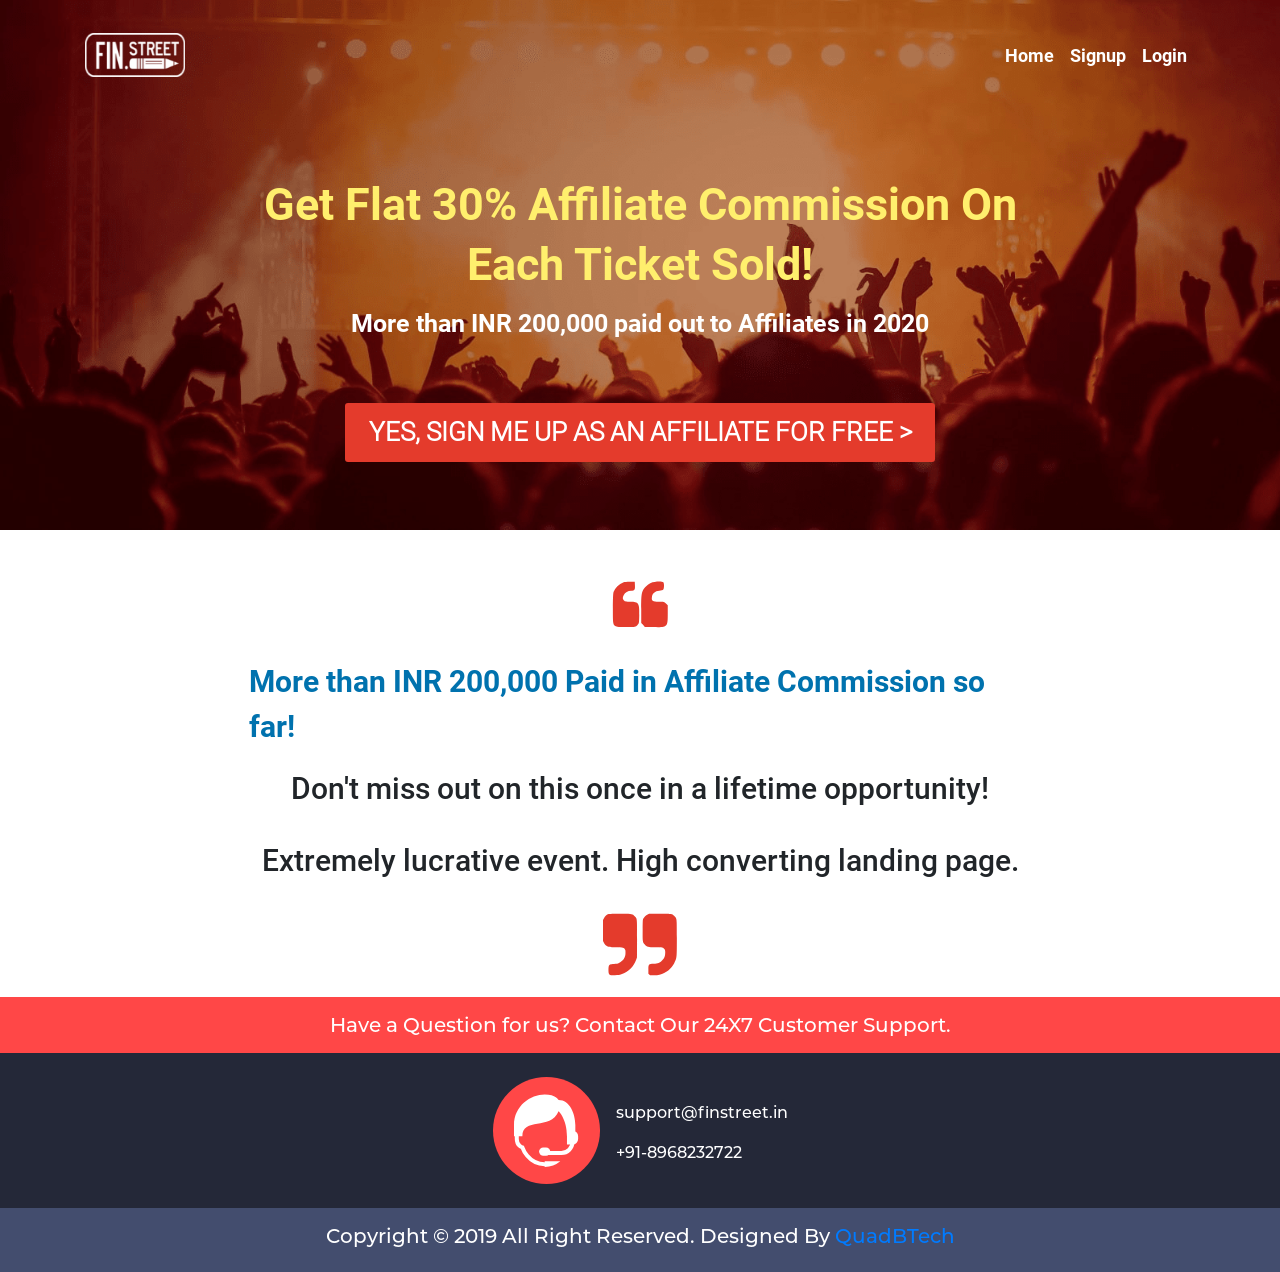
<file: affiliate.html>
<!DOCTYPE html>
<html lang="en">

<head>
    <!-- Global site tag (gtag.js) - Google Analytics -->
    <script async src="https://www.googletagmanager.com/gtag/js?id=ENTER_YOUR_ANALYTICS_ID"></script>
    <script>
        window.dataLayer = window.dataLayer || [];
        function gtag() { dataLayer.push(arguments); }
        gtag('js', new Date());

        gtag('config', 'ENTER_YOUR_ANALYTICS_ID');
    </script>

    <!-- Google Tag Manager -->
    <script>(function (w, d, s, l, i) {
            w[l] = w[l] || []; w[l].push({
                'gtm.start':
                    new Date().getTime(), event: 'gtm.js'
            }); var f = d.getElementsByTagName(s)[0],
                j = d.createElement(s), dl = l != 'dataLayer' ? '&l=' + l : ''; j.async = true; j.src =
                    'https://www.googletagmanager.com/gtm.js?id=' + i + dl; f.parentNode.insertBefore(j, f);
        })(window, document, 'script', 'dataLayer', 'ENTER_YOUR_TAG_ID');</script>
    <!-- End Google Tag Manager -->

    <title>Affiliate | Finstreet | India's 1st ever Financial Freedom Coach</title>
    <link rel="stylesheet" href="css/bootstrap.min.css">
    <link rel="stylesheet" href="css/style.css">
    <link rel="icon" href="images/cropped-Fin-270x270.jpg">

    <!-- Required meta tags -->
    <meta charset="utf-8">
    <meta content="width=device-width, initial-scale=1" name="viewport" />
    <!-- Not required meta tags but essential for seo and link sharing -->

    <!-- Facebook Pixel Code -->
    <script>
        !function (f, b, e, v, n, t, s) {
            if (f.fbq) return; n = f.fbq = function () {
                n.callMethod ?
                    n.callMethod.apply(n, arguments) : n.queue.push(arguments)
            };
            if (!f._fbq) f._fbq = n; n.push = n; n.loaded = !0; n.version = '2.0';
            n.queue = []; t = b.createElement(e); t.async = !0;
            t.src = v; s = b.getElementsByTagName(e)[0];
            s.parentNode.insertBefore(t, s)
        }(window, document, 'script',
            'https://connect.facebook.net/en_US/fbevents.js');
        fbq('init', '2925272084236286');
        fbq('track', 'PageView');
    </script>
    <noscript><img height="1" width="1" style="display:none"
            src="https://www.facebook.com/tr?id=2925272084236286&ev=PageView&noscript=1" /></noscript>
    <!-- End Facebook Pixel Code -->

</head>

<body>

    <!-- Google Tag Manager (noscript) -->
    <noscript><iframe src="https://www.googletagmanager.com/ns.html?id=ENTER_YOUR_TAG_ID" height="0" width="0"
            style="display:none;visibility:hidden"></iframe></noscript>
    <!-- End Google Tag Manager (noscript) -->


    <div class="d-none d-lg-block">
        <!-- Navigation -->
        <div style="padding:20px 0px;outline:none;">
            <nav class="navbar navbar-expand-lg navbar-dark static-top">
                <div class="container">
                    <a class="navbar-brand" href="/">
                        <img src="images/Finstreet logo@2x.png" alt="" width="100" height="44">
                    </a>
                    <button class="navbar-toggler" type="button" data-toggle="collapse" data-target="#navbarResponsive"
                        aria-controls="navbarResponsive" aria-expanded="false" aria-label="Toggle navigation">
                        <span class="navbar-toggler-icon"></span>
                    </button>
                    <div class="collapse navbar-collapse" id="navbarResponsive">
                        <ul class="navbar-nav ml-auto font-roboto-b" style="font-size: 18px;font-weight:bold;">
                            <li class="nav-item active">
                                <a class="nav-link" href="/">Home
                                    <span class="sr-only">(current)</span>
                                </a>
                            </li>
                            <li class="nav-item">
                                <a class="nav-link cursor-pointer text-white" href="signup">Signup</a>
                            </li>
                            <li class="nav-item active">
                                <a class="nav-link" href="login">Login</a>
                            </li>
                        </ul>
                    </div>
                </div>
            </nav>
        </div>
        <!-- Page Content -->
        <div class="container-fluid"
            style="background-image:url(images/background-pic.png);height:530px;background-size:cover;padding-top:155px;margin-top:-110px;">
            <div class="container">
                <div style="padding:20px 170px;">
                    <b class="font-roboto-b"
                        style="display:block;text-align:center;font-size:45px;color:rgb(255, 239, 109);line-height:60px;">Get
                        Flat 30% Affiliate Commission On Each Ticket Sold!</b>
                    <b class="font-roboto-b"
                        style="display:block;text-align:center;font-size:25px;color:#fff;padding-top:10px;">More than
                        INR 200,000 paid out to Affiliates in 2020</b>
                </div>
                <div style="padding:20px 0px;">
                    <div style="padding:0px 260px;">
                        <div class="de elBTN elAlign_center elMargin0 ui-droppable de-editable font-Oswald-m"
                            id="tmp_button-86350" data-de-type="button" data-de-editing="false" data-title="button"
                            data-ce="false" data-trigger="none" data-animate="fade" data-delay="500" style="margin-top:20px;
                        outline:none;cursor:pointer;background-color:#e43b2c;border-radius:3px;padding:10px;"
                            aria-disabled="false" data-google-font="Oswald">
                            <a href="signup"
                                class="elButton elButtonSize1 elButtonColor1 elButtonRounded elButtonPadding2 elBtnVP_10 elButtonCorner3 elButtonFluid elBtnHP_25 elBTN_b_1 elButtonShadowN1 elButtonTxtColor1 mfs_20 cursor-pointer"
                                style="color:rgb(255, 255, 255);font-weight:600;font-size:26px;"
                                rel="noopener noreferrer">
                                <span class="elButtonMain font-roboto-l">YES, SIGN ME UP AS AN AFFILIATE FOR FREE
                                    ></span>
                                <span class="elButtonSub"></span>
                            </a>
                        </div>
                    </div>
                </div>
            </div>
        </div>
        <!-- content 1 -->
        <div class="container-fluid" style="background-color:#fff;">
            <div class="row"
                style="padding-top: 20px;padding-bottom:0px;margin:0px auto;outline:none;width:65%;max-width:100%;height:467px;">
                <div class="col-md-12"
                    style="padding:0px;margin-top:20px;text-align:center;line-height:1em;display:block;">
                    <img src="icons/fa-quote-left.svg" alt="">
                </div>
                <div class="col-md-12 d-flex" style="justify-content:center;">
                    <div class="font-roboto-m">
                        <b class="font-roboto-b" style="display:block;font-size:30px;color:rgb(0, 114, 174);">More than
                            INR 200,000 Paid in Affiliate Commission so far! </b>
                    </div>
                </div>
                <div class="col-md-12 d-flex" style="justify-content:center;">
                    <div class="font-roboto-m">
                        <h2 style="display:block;font-size:30px;line-height:47px;">Don't miss out on this once in a
                            lifetime opportunity!</h2>
                    </div>
                </div>
                <div class="col-md-12 d-flex" style="justify-content:center;">
                    <div class="font-roboto-m">
                        <h2 style="display:block;font-size:30px;line-height:47px;">Extremely lucrative event. High
                            converting landing page.</h2>
                    </div>
                </div>
                <div class="col-md-12" style="padding:0px;text-align:center;line-height:1em;display:block;">
                    <img src="icons/fa-quote-right.svg" alt="">
                </div>
            </div>
        </div>
        <!-- other sponsors -->
        <!-- <div class="container-fluid" style="background-color: rgb(0, 75, 145);">
            <div class="container font-roboto-b" style="padding:20px 0px;text-align:center;">
                <h2 class="font-roboto-b" style="text-align:center;color:rgb(255, 255, 255);font-size:62px;">PREVIOUS EVENT HOSTED IN..</h2>
                <hr style="border-color:rgb(228, 59, 44);margin-right:200px !important;margin-left:200px !important;border-top-width:3px;padding-bottom:20px;">
                <div class="row m-4" style="justify-content:center;">
                    <div class="col-3">
                        <p><img src="logo/Finance Club, IIT DELHI.png" width="100" height="100"></p>
                        <p style="font-size:25px;color:#fff;line-height:15px;margin-bottom:0px;">Finance Club</p>
                        <p style="font-size:25px;color:#fff;font-weight:bold;">IIT DELHI</p>
                    </div>
                    <div class="col-3">
                        <p><img src="logo/Finance Club, IIT Bombay.png" width="100" height="100"></p>
                        <p style="font-size:25px;color:#fff;line-height:15px;margin-bottom:0px;">Finance Club</p>
                        <p style="font-size:25px;color:#fff;font-weight:bold;">IIT BOMBAY</p>
                    </div>
                    <div class="col-3">
                        <p><img src="logo/Finance Club, IIT ROORKEE.png" width="100" height="100"></p>
                        <p style="font-size:25px;color:#fff;line-height:15px;margin-bottom:0px;">Finance Club</p>
                        <p style="font-size:25px;color:#fff;font-weight:bold;">IIT ROORKEE</p>
                    </div>
                    <div class="col-3">
                        <p><img src="logo/Finance Club, IIT KHARAGPUR.png" width="100" height="100"></p>
                        <p style="font-size:25px;color:#fff;line-height:15px;margin-bottom:0px;">Finance Club</p>
                        <p style="font-size:25px;color:#fff;font-weight:bold;">IIT KHARAGPUR</p>
                    </div>
                </div>
                <div class="row m-4" style="justify-content:center;">
                    <div class="col-3">
                        <p><img src="logo/Finance Club, IIT KANPUR.png" width="100" height="100"></p>
                        <p style="font-size:25px;color:#fff;line-height:15px;margin-bottom:0px;">Finance Club</p>
                        <p style="font-size:25px;color:#fff;font-weight:bold;">IIT KANPUR</p>
                    </div>
                    <div class="col-3">
                        <p><img src="logo/Finance Club, IIT MADRAS.png" width="100" height="100"></p>
                        <p style="font-size:25px;color:#fff;line-height:15px;margin-bottom:0px;">Finance Club</p>
                        <p style="font-size:25px;color:#fff;font-weight:bold;">IIT MADRAS</p>
                    </div>
                    <div class="col-3">
                        <p><img src="logo/Entrepreneurship Cell, IIT JODHPUR.png" width="100" height="100"></p>
                        <p style="font-size:25px;color:#fff;line-height:15px;margin-bottom:0px;">Entrepreneurship Cell</p>
                        <p style="font-size:25px;color:#fff;font-weight:bold;">IIT JODHPUR</p>
                    </div>
                    <div class="col-3">
                        <p><img src="logo/Finance Club, IIT GUWHATI.png" width="100" height="100"></p>
                        <p style="font-size:25px;color:#fff;line-height:15px;margin-bottom:0px;">Finance Club</p>
                        <p style="font-size:25px;color:#fff;font-weight:bold;">IIT GUWHATI</p>
                    </div>
                </div>
                <div class="row m-4" style="justify-content:center;">
                    <div class="col-3">
                        <p><img src="logo/Entrepreneurship Cell, BITS PILANI.png" width="100" height="100"></p>
                        <p style="font-size:25px;color:#fff;line-height:15px;margin-bottom:0px;">Entrepreneurship Cell</p>
                        <p style="font-size:25px;color:#fff;font-weight:bold;">BITS PILANI</p>
                    </div>
                    <div class="col-3">
                        <p><img src="logo/Finance Club, IIT ROPAR.png" width="100" height="100"></p>
                        <p style="font-size:25px;color:#fff;line-height:15px;margin-bottom:0px;">Finance Club</p>
                        <p style="font-size:25px;color:#fff;font-weight:bold;">IIT ROPAR</p>
                    </div>
                    <div class="col-3">
                        <p><img src="logo/Finance Club, IIT GANDHINAGAR.png" width="100" height="100"></p>
                        <p style="font-size:25px;color:#fff;line-height:15px;margin-bottom:0px;">Finance Club</p>
                        <p style="font-size:25px;color:#fff;font-weight:bold;">IIT GANDHINAGAR</p>
                    </div>
                    <div class="col-3">
                        <p><img src="logo/Finance Club, IIT PATNA.png" width="100" height="100"></p>
                        <p style="font-size:25px;color:#fff;line-height:15px;margin-bottom:0px;">Finance Club</p>
                        <p style="font-size:25px;color:#fff;font-weight:bold;">IIT PATNA</p>
                    </div>
                </div>
            </div>
        </div> -->
        <!-- footer -->
        <div class="container-fluid p-0 font-montserrat-m color-white" style="background-color:#242838;">
            <div class="container-fluid p-3 text-center" style="background-color:#FF4747;">
                <h5 class="mb-0">Have a Question for us? Contact Our 24X7 Customer Support.</h5>
            </div>
            <div class="d-flex justify-content-center p-4">
                <div>
                    <img src="images/Support.svg" alt="">
                </div>
                <div class="pl-3 font-montserrat-m pt-4">
                    <p>support@finstreet.in</p>
                    <p>+91-8968232722</p>
                </div>
            </div>
        </div>
        <div class="container-fluid text-center font-montserrat-m " style="background-color:#434D6E;">
            <div class="p-3">
                <h5 class="color-white">Copyright © 2019 All Right Reserved. Designed By <a href="">QuadBTech</a></h5>
            </div>
        </div>
    </div>

    <!-- mobile view -->
    <div class="d-lg-none position-relative">
        <!-- header -->
        <div class="fixed-top" style="padding: 50px 0px;background-image:url(images/background-pic.png);outline:none;">
            <header>
                <div class="position-fixed h-100 w-100"
                    style="opacity: 1; backdrop-filter: blur(8px); z-index: 16; display: none; top: 0px;" id="drawer">
                    <div class="container h-100 w-100 pr-0">
                        <div class="row h-100 w-100 mr-0 position-absolute">
                            <div class="col-2 d-flex justify-content-end pt-5 pl-0" id="cross"
                                style="padding-right: 15px !important;">
                                <div id="mobile-cross">
                                    <p class="m-0" style="font-size: 30px;color:#fff;">X</p>
                                </div>
                            </div>
                            <div class="col-10 position-relative"
                                style="background: #0505055c 0% 0% no-repeat padding-box;">
                                <div class="position-absolute w-100" style="top:35%;">
                                    <p class="footer-text font-weight-light text-center"
                                        style="font-size: 30px;margin-bottom: 5px;font-family: europhonic;color:#FF4747;"
                                        onclick="window.location = '/'">Home</p>
                                    <p class="footer-text font-weight-light text-center"
                                        style="font-size: 30px;margin-bottom: 5px;font-family: europhonic;color:#fff;"
                                        onclick="window.location = 'signup'">Signup</p>
                                    <p class="footer-text font-weight-light text-center"
                                        style="font-size: 30px;margin-bottom: 5px;font-family: europhonic;color:#fff;"
                                        onclick="window.location = 'login'">Login</p>
                                </div>
                            </div>
                        </div>
                    </div>
                </div>
                <div class="nav-container">
                    <div id="mobile-navbar">
                        <div style="position: fixed;right: 20px;margin-top: -26px;z-index:15 !important;"
                            id="open-drawer">
                            <hr
                                style="width: 40px;height: 4px;background-color: white;margin-top: 10px;margin-bottom: 0px;border-radius: 100px;">
                            <hr
                                style="width: 30px;height: 4px;background-color: white;margin-top: 10px;margin-bottom: 0px;border-radius: 100px;margin-left: 9px;">
                        </div>
                        <div class="d-flex position-fixed align-items-center w-100"
                            style="z-index: 10;margin-top: -30px;margin-left: 15px;">
                            <a class="navbar-brand header-text" id="mobile-header-logo-text" href="/">
                                <img class="logo-header" src="images/Finstreet logo@2x.png" alt="">
                            </a>
                        </div>
                    </div>
                </div>
            </header>
        </div>
        <!-- Page Content -->
        <div class="container-fluid" style="margin-top: 100px;background-image: url(images/background-pic.png);">
            <div>
                <div style="padding: 20px;">
                    <b class="font-roboto-b"
                        style="display:block;text-align:center;font-size:22px;color:rgb(255, 239, 109);line-height: 40px;">Get
                        Flat 30% Affiliate Commission On Each Ticket Sold!</b>
                    <b class="font-roboto-b"
                        style="display:block;text-align:center;font-size:20px;color:#fff;padding-top:10px;">More than
                        INR 200,000 paid out to Affiliates in 2020</b>
                </div>
                <div style="padding: 10px 0px;">
                    <div style="padding: 10px;">
                        <div class="de elBTN elAlign_center elMargin0 ui-droppable de-editable font-Oswald-m"
                            id="tmp_button-86350" data-de-type="button" data-de-editing="false" data-title="button"
                            data-ce="false" data-trigger="none" data-animate="fade" data-delay="500"
                            style="margin-top:-10px;outline:none;cursor:pointer;background-color:#e43b2c;border-radius:3px;padding:10px;"
                            aria-disabled="false" data-google-font="Oswald">
                            <a href="signup"
                                class="elButton elButtonSize1 elButtonColor1 elButtonRounded elButtonPadding2 elBtnVP_10 elButtonCorner3 elButtonFluid elBtnHP_25 elBTN_b_1 elButtonShadowN1 elButtonTxtColor1 mfs_20 cursor-pointer"
                                style="color:rgb(255, 255, 255);font-weight:600;font-size: 20px;"
                                rel="noopener noreferrer">
                                <span class="elButtonMain font-roboto-l">YES, SIGN ME UP AS AN AFFILIATE FOR FREE
                                    &gt;</span>
                                <span class="elButtonSub"></span>
                            </a>
                        </div>
                    </div>
                </div>
            </div>
        </div>
        <!-- content 1 -->
        <div class="container-fluid" style="background-color:#fff;padding:20px 0px;">
            <div class="row" style="margin:0px auto;outline:none;width: 75%;max-width:100%;">
                <div class="col-md-12"
                    style="padding:0px;margin-top:20px;text-align:center;line-height:1em;display:block;">
                    <img src="icons/fa-quote-left.svg" alt="" width="30">
                </div>
                <div class="col-md-12 d-flex p-2" style="justify-content:center;">
                    <div class="font-roboto-l" style="text-align:center;">
                        <b class="font-roboto-b" style="display:block;font-size: 20px;color:rgb(0, 114, 174);">More than
                            INR 200,000 Paid in Affiliate Commission so far! </b>
                    </div>
                </div>
                <div class="col-md-12 d-flex" style="justify-content:center;">
                    <div class="font-roboto-r">
                        <h2 style="display:block;font-size: 20px;text-align: center;">Don't miss out on this once in a
                            lifetime opportunity!</h2>
                    </div>
                </div>
                <div class="col-md-12 d-flex p-2" style="justify-content:center;">
                    <div class="font-roboto-r">
                        <h2 style="display:block;font-size: 20px;text-align: center;">Extremely lucrative event. High
                            converting landing page.</h2>
                    </div>
                </div>
                <div class="col-md-12" style="padding:0px;text-align:center;line-height:1em;display:block;">
                    <img src="icons/fa-quote-right.svg" alt="" width="30">
                </div>
            </div>
        </div>
        <!-- OUR ASSOCIATIONS -->
        <!-- <div class="container-fluid" style="background-color: rgb(0, 75, 145);">
            <div class="container font-Oswald-b" style="padding:20px 0px;text-align:center;">
                <h2 class="font-Oswald-b" style="text-align:center;color:rgb(255, 255, 255);font-size:60px;">OUR ASSOCIATIONS</h2>
                <hr style="border-color:rgb(228, 59, 44);border-top-width:3px;padding-bottom:20px;">
                <div class="row mt-4" style="justify-content:center;">
                    <div class="col-4">
                        <p><img src="logo/Finance Club, IIT DELHI.png" width="100" height="100"></p>
                        <p style="font-size:25px;color:#fff;line-height:15px;margin-bottom:0px;">Finance Club</p>
                        <p style="font-size:25px;color:#fff;font-weight:bold;">IIT DELHI</p>
                    </div>
                    <div class="col-4">
                        <p><img src="logo/Finance Club, IIT Bombay.png" width="100" height="100"></p>
                        <p style="font-size:25px;color:#fff;line-height:15px;margin-bottom:0px;">Finance Club</p>
                        <p style="font-size:25px;color:#fff;font-weight:bold;">IIT BOMBAY</p>
                    </div>
                    <div class="col-4">
                        <p><img src="logo/Finance Club, IIT ROORKEE.png" width="100" height="100"></p>
                        <p style="font-size:25px;color:#fff;line-height:15px;margin-bottom:0px;">Finance Club</p>
                        <p style="font-size:25px;color:#fff;font-weight:bold;">IIT ROORKEE</p>
                    </div>
                </div>
                <div class="row mt-4" style="justify-content:center;">
                    <div class="col-4">
                        <p><img src="logo/Finance Club, IIT KHARAGPUR.png" width="100" height="100"></p>
                        <p style="font-size:25px;color:#fff;line-height:15px;margin-bottom:0px;">Finance Club</p>
                        <p style="font-size:25px;color:#fff;font-weight:bold;">IIT KHARAGPUR</p>
                    </div>              
                    <div class="col-4">
                        <p><img src="logo/Finance Club, IIT KANPUR.png" width="100" height="100"></p>
                        <p style="font-size:25px;color:#fff;line-height:15px;margin-bottom:0px;">Finance Club</p>
                        <p style="font-size:25px;color:#fff;font-weight:bold;">IIT KANPUR</p>
                    </div>
                    <div class="col-4">
                        <p><img src="logo/Finance Club, IIT MADRAS.png" width="100" height="100"></p>
                        <p style="font-size:25px;color:#fff;line-height:15px;margin-bottom:0px;">Finance Club</p>
                        <p style="font-size:25px;color:#fff;font-weight:bold;">IIT MADRAS</p>
                    </div>
                </div>
                <div class="row mt-4" style="justify-content:center;">
                    <div class="col-4">
                        <p><img src="logo/Entrepreneurship Cell, IIT JODHPUR.png" width="100" height="100"></p>
                        <p style="font-size:25px;color:#fff;line-height:30px;margin-bottom:0px;">Entrepreneurship Cell</p>
                        <p style="font-size:25px;color:#fff;font-weight:bold;">IIT JODHPUR</p>
                    </div>
                    <div class="col-4">
                        <p><img src="logo/Finance Club, IIT GUWHATI.png" width="100" height="100"></p>
                        <p style="font-size:25px;color:#fff;line-height:30px;margin-bottom:0px;">Finance Club</p>
                        <p style="font-size:25px;color:#fff;font-weight:bold;">IIT GUWHATI</p>
                    </div>
                    <div class="col-4">
                        <p><img src="logo/Entrepreneurship Cell, BITS PILANI.png" width="100" height="100"></p>
                        <p style="font-size:25px;color:#fff;line-height:30px;margin-bottom:0px;">Entrepreneurship Cell</p>
                        <p style="font-size:25px;color:#fff;font-weight:bold;">BITS PILANI</p>
                    </div>
                </div>
                <div class="row mt-4" style="justify-content:center;">
                    <div class="col-4">
                        <p><img src="logo/Finance Club, IIT ROPAR.png" width="100" height="100"></p>
                        <p style="font-size:25px;color:#fff;line-height:15px;margin-bottom:0px;">Finance Club</p>
                        <p style="font-size:25px;color:#fff;font-weight:bold;">IIT ROPAR</p>
                    </div>
                    <div class="col-4">
                        <p><img src="logo/Finance Club, IIT GANDHINAGAR.png" width="100" height="100"></p>
                        <p style="font-size:25px;color:#fff;line-height:15px;margin-bottom:0px;">Finance Club</p>
                        <p style="font-size:25px;color:#fff;font-weight:bold;">IIT GANDHINAGAR</p>
                    </div>
                    <div class="col-4">
                        <p><img src="logo/Finance Club, IIT PATNA.png" width="100" height="100"></p>
                        <p style="font-size:25px;color:#fff;line-height:15px;margin-bottom:0px;">Finance Club</p>
                        <p style="font-size:25px;color:#fff;font-weight:bold;">IIT PATNA</p>
                    </div>
                </div>
            </div>
        </div> -->
        <!-- footer -->
        <div class="container-fluid" style="background-color:#FF4747;margin-top:-1px;">
            <div class="color-white">
                <h5 style="text-align:center;padding:15px 0;" class="mb-0">Have a Question for us? Contact Our 24X7
                    Customer Support.</h5>
            </div>
        </div>
        <!--  -->
        <div class="container-fluid" style="background-color:#2F3549;margin-top:-1px;">
            <div class="d-flex justify-content-center p-4">
                <div>
                    <img src="images/Support.svg" width="62" alt="">
                </div>
                <div class="color-white font-montserrat-m pl-3" style="font-size:16px;">
                    <p>support@finstreet.in</p>
                    <p>+91-8968232722</p>
                </div>
            </div>
        </div>
        <!--  -->
        <div class="container-fluid text-center font-montserrat-m " style="background-color:#434D6E;">
            <div class="p-3">
                <h5 style="font-size:11px;" class="color-white">Copyright © 2019 All Right Reserved. Designed By <a
                        href="">QuadBTech</a></h5>
            </div>
        </div>
    </div>

    <!-- Optional JavaScript -->
    <!-- jQuery first, then Popper.js, then Bootstrap JS -->
    <script src="js/jquery-3.4.1.min.js"></script>
    <script src="js/bootstrap.min.js"></script>
    <script>
        //open mobile drawer
        $("#drawer").css('display', 'none');
        $("#open-drawer").on("click", function () {
            if ($("#drawer").css('display') == 'none') {
                $("#drawer").css('display', 'block');
            } else {
                $("#drawer").css('display', 'none');
            }
        });
        $("#cross").on("click", function () {
            $("#drawer").css('display', 'none');
        });
    </script>
</body>

</html>
</file>
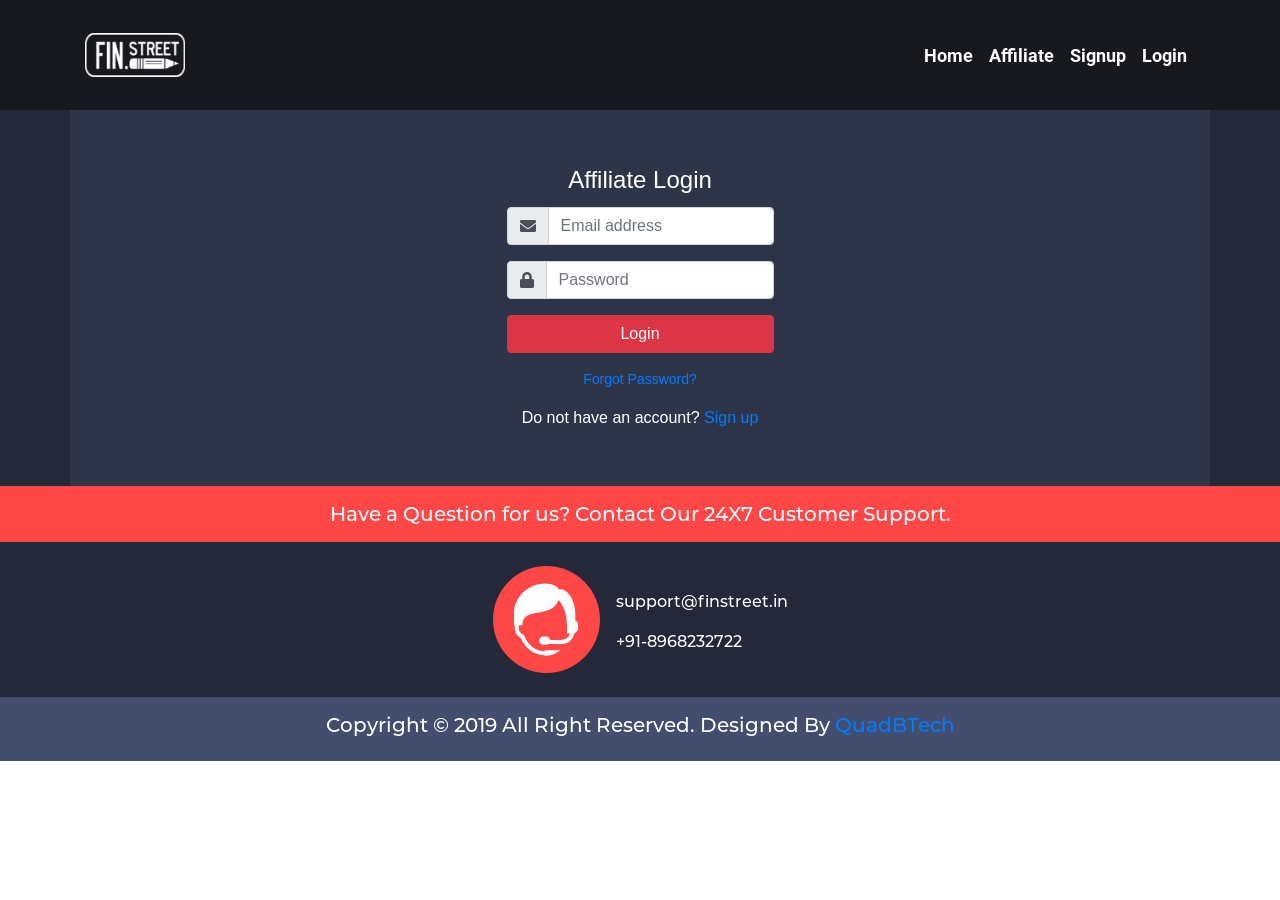
<file: login.html>
<!DOCTYPE html>
<html lang="en">

<head>

    <!-- Global site tag (gtag.js) - Google Analytics -->
    <script async src="https://www.googletagmanager.com/gtag/js?id=ENTER_YOUR_ANALYTICS_ID"></script>
    <script>
        window.dataLayer = window.dataLayer || [];
        function gtag() { dataLayer.push(arguments); }
        gtag('js', new Date());

        gtag('config', 'ENTER_YOUR_ANALYTICS_ID');
    </script>

    <!-- Google Tag Manager -->
    <script>(function (w, d, s, l, i) {
            w[l] = w[l] || []; w[l].push({
                'gtm.start':
                    new Date().getTime(), event: 'gtm.js'
            }); var f = d.getElementsByTagName(s)[0],
                j = d.createElement(s), dl = l != 'dataLayer' ? '&l=' + l : ''; j.async = true; j.src =
                    'https://www.googletagmanager.com/gtm.js?id=' + i + dl; f.parentNode.insertBefore(j, f);
        })(window, document, 'script', 'dataLayer', 'ENTER_YOUR_TAG_ID');</script>
    <!-- End Google Tag Manager -->

    <title>Affiliate | Finstreet | India's 1st ever Financial Freedom Coach</title>
    <link rel="stylesheet" href="css/bootstrap.min.css">
    <link rel="stylesheet" href="css/style.css">
    <link rel="icon" href="images/cropped-Fin-270x270.jpg">
    <link rel="stylesheet" href="https://use.fontawesome.com/releases/v5.0.8/css/all.css">

    <!-- Required meta tags -->
    <meta charset="utf-8">
    <meta content="width=device-width, initial-scale=1" name="viewport" />

    <style type="text/css">
        .card {
            position: relative;
            display: -ms-flexbox;
            display: flex;
            -ms-flex-direction: column;
            flex-direction: column;
            min-width: 0;
            word-wrap: break-word;
            background-clip: border-box;
            border-radius: .25rem;
            background-color: #2f3549;
            border: 0px #2f3549;
        }

        .divider-text {
            position: relative;
            text-align: center;
            margin-top: 15px;
            margin-bottom: 15px;
        }

        .divider-text span {
            padding: 7px;
            font-size: 12px;
            position: relative;
            z-index: 2;
        }

        .divider-text:after {
            content: "";
            position: absolute;
            width: 100%;
            border-bottom: 1px solid #ddd;
            top: 55%;
            left: 0;
            z-index: 1;
        }

        .btn-facebook {
            background-color: #405D9D;
            color: #fff;
        }

        .btn-twitter {
            background-color: #42AEEC;
            color: #fff;
        }
    </style>

    <!-- Facebook Pixel Code -->
    <script>
        !function (f, b, e, v, n, t, s) {
            if (f.fbq) return; n = f.fbq = function () {
                n.callMethod ?
                    n.callMethod.apply(n, arguments) : n.queue.push(arguments)
            };
            if (!f._fbq) f._fbq = n; n.push = n; n.loaded = !0; n.version = '2.0';
            n.queue = []; t = b.createElement(e); t.async = !0;
            t.src = v; s = b.getElementsByTagName(e)[0];
            s.parentNode.insertBefore(t, s)
        }(window, document, 'script',
            'https://connect.facebook.net/en_US/fbevents.js');
        fbq('init', '2925272084236286');
        fbq('track', 'PageView');
    </script>
    <noscript><img height="1" width="1" style="display:none"
            src="https://www.facebook.com/tr?id=2925272084236286&ev=PageView&noscript=1" /></noscript>
    <!-- End Facebook Pixel Code -->

</head>

<body>

    <!-- Google Tag Manager (noscript) -->
    <noscript><iframe src="https://www.googletagmanager.com/ns.html?id=ENTER_YOUR_TAG_ID" height="0" width="0"
            style="display:none;visibility:hidden"></iframe></noscript>
    <!-- End Google Tag Manager (noscript) -->


    <div class="d-none d-lg-block">
        <!-- Navigation -->
        <div style="padding:20px 0px;outline:none;background-color:#17191f;">
            <nav class="navbar navbar-expand-lg navbar-dark static-top">
                <div class="container">
                    <a class="navbar-brand" href="/">
                        <img src="images/Finstreet logo@2x.png" alt="" width="100" height="44">
                    </a>
                    <button class="navbar-toggler" type="button" data-toggle="collapse" data-target="#navbarResponsive"
                        aria-controls="navbarResponsive" aria-expanded="false" aria-label="Toggle navigation">
                        <span class="navbar-toggler-icon"></span>
                    </button>
                    <div class="collapse navbar-collapse" id="navbarResponsive">
                        <ul class="navbar-nav ml-auto font-roboto-b" style="font-size: 18px;font-weight:bold;">
                            <li class="nav-item active">
                                <a class="nav-link" href="/">Home
                                    <span class="sr-only">(current)</span>
                                </a>
                            </li>
                            <li class="nav-item active">
                                <a class="nav-link" href="affiliate">Affiliate
                                    <span class="sr-only">(current)</span>
                                </a>
                            </li>
                            <li class="nav-item">
                                <a class="nav-link cursor-pointer text-white" href="signup">Signup</a>
                            </li>
                            <li class="nav-item active">
                                <a class="nav-link" href="login">Login</a>
                            </li>
                        </ul>
                    </div>
                </div>
            </nav>
        </div>
        <!-- Page Content -->
        <!-- Page Content -->
        <div class="container-fluid" style="background-color:#242838;">
            <div class="container" style="background-color:#2F3549;padding:20px 0px;">
                <div class="card color-white">
                    <article class="card-body mx-auto" style="max-width: 400px;">
                        <h4 class="card-title mt-3 text-center">Affiliate Login</h4>
                        <form>

                            <div class="form-group input-group">
                                <div class="input-group-prepend">
                                    <span class="input-group-text"> <i class="fa fa-envelope"></i> </span>
                                </div>
                                <input name="email" id="email" class="form-control" placeholder="Email address"
                                    type="email">
                            </div> <!-- form-group// -->

                            <div class="form-group input-group">
                                <div class="input-group-prepend">
                                    <span class="input-group-text"> <i class="fa fa-lock"></i> </span>
                                </div>
                                <input class="form-control" id="password" name="password" placeholder="Password"
                                    type="password">
                            </div> <!-- form-group// -->

                            <div class="form-group">
                                <button type="submit" id="login" class="btn btn-danger btn-block">Login</button>
                            </div> <!-- form-group// -->
                            <p class="text-center" style="font-size: 14px;"><a href="forgot-password">Forgot
                                    Password?</a> </p>
                            <p class="text-center">Do not have an account? <a href="signup">Sign up</a> </p>
                        </form>
                    </article>
                </div> <!-- card.// -->

            </div>
            <!--container end.//-->
        </div>
        <!-- footer -->
        <div class="container-fluid p-0 font-montserrat-m color-white" style="background-color:#242838;">
            <div class="container-fluid p-3 text-center" style="background-color:#FF4747;">
                <h5 class="mb-0">Have a Question for us? Contact Our 24X7 Customer Support.</h5>
            </div>
            <div class="d-flex justify-content-center p-4">
                <div>
                    <img src="images/Support.svg" alt="">
                </div>
                <div class="pl-3 font-montserrat-m pt-4">
                    <p>support@finstreet.in</p>
                    <p>+91-8968232722</p>
                </div>
            </div>
        </div>
        <div class="container-fluid text-center font-montserrat-m " style="background-color:#434D6E;">
            <div class="p-3">
                <h5 class="color-white">Copyright © 2019 All Right Reserved. Designed By <a href="">QuadBTech</a></h5>
            </div>
        </div>
    </div>

    <div class="d-lg-none">
        <!-- header -->
        <div class="fixed-top" style="padding: 50px 0px;background-image:url(images/background-pic.png);outline:none;">
            <header>
                <div class="position-fixed h-100 w-100"
                    style="opacity: 1; backdrop-filter: blur(8px); z-index: 16; display: none; top: 0px;" id="drawer">
                    <div class="container h-100 w-100 pr-0">
                        <div class="row h-100 w-100 mr-0 position-absolute">
                            <div class="col-2 d-flex justify-content-end pt-5 pl-0" id="cross"
                                style="padding-right: 15px !important;">
                                <div id="mobile-cross">
                                    <p class="m-0" style="font-size: 30px;color:#fff;">X</p>
                                </div>
                            </div>
                            <div class="col-10 position-relative"
                                style="background: #0505055c 0% 0% no-repeat padding-box;">
                                <div class="position-absolute w-100" style="top:35%;">
                                    <p class="footer-text font-weight-light text-center"
                                        style="font-size: 30px;margin-bottom: 5px;font-family: europhonic;color:#fff;"
                                        onclick="window.location = '/'">Home</p>
                                    <p class="footer-text font-weight-light text-center"
                                        style="font-size: 30px;margin-bottom: 5px;font-family: europhonic;color:#fff;"
                                        onclick="window.location = 'affiliate'">Affiliate</p>
                                    <p class="footer-text font-weight-light text-center"
                                        style="font-size: 30px;margin-bottom: 5px;font-family: europhonic;color:#fff;"
                                        onclick="window.location = 'signup'">Signup</p>
                                    <p class="footer-text font-weight-light text-center"
                                        style="font-size: 30px;margin-bottom: 5px;font-family: europhonic;color:#fff;"
                                        onclick="window.location = 'login'">Login</p>
                                </div>
                            </div>
                        </div>
                    </div>
                </div>
                <div class="nav-container">
                    <div id="mobile-navbar">
                        <div style="position: fixed;right: 20px;margin-top: -26px;z-index:15 !important;"
                            id="open-drawer">
                            <hr
                                style="width: 40px;height: 4px;background-color: white;margin-top: 10px;margin-bottom: 0px;border-radius: 100px;">
                            <hr
                                style="width: 30px;height: 4px;background-color: white;margin-top: 10px;margin-bottom: 0px;border-radius: 100px;margin-left: 9px;">
                        </div>
                        <div class="d-flex position-fixed align-items-center w-100"
                            style="z-index: 10;margin-top: -30px;margin-left: 15px;">
                            <a class="navbar-brand header-text" id="mobile-header-logo-text" href="/">
                                <img class="logo-header" src="images/Finstreet logo@2x.png" alt="">
                            </a>
                        </div>
                    </div>
                </div>
            </header>
        </div>

        <!-- Page Content -->
        <div class="container-fluid" style="background-color:#2F3549;">
            <div class="container" style="margin-top:88px;">
                <div class="card color-white">
                    <article class="card-body">
                        <h4 class="card-title mt-3 text-center mb-5" style="font-size:35px;">Affiliate Login</h4>
                        <form>
                            <div class="form-group input-group pb-2">
                                <div class="input-group-prepend">
                                    <span class="input-group-text" style="padding-left: 18px;padding-right: 18px;"> <i
                                            class="fa fa-envelope" style="font-size: 18px;"></i> </span>
                                </div>
                                <input name="email" id="email-mobile" class="form-control" placeholder="Email address"
                                    type="text" style="font-size: 25px;">
                            </div> <!-- form-group// -->
                            <div class="form-group input-group pb-2">
                                <div class="input-group-prepend">
                                    <span class="input-group-text" style="padding-left:20px;padding-right: 20px;"> <i
                                            class="fa fa-lock" style="font-size:18px;"></i> </span>
                                </div>
                                <input class="form-control" id="password-mobile" placeholder="Create password"
                                    type="password" style="font-size: 25px;">
                            </div> <!-- form-group// -->
                            <div class="form-group">
                                <button type="submit" id="login-mobile" class="btn btn-danger btn-block"
                                    style="font-size :25px"> Login </button>
                            </div> <!-- form-group// -->
                            <p class="text-center" style="font-size:20px;"><a href="forgot-password">Forgot
                                    Password?</a> </p>
                            <p class="text-center" style="font-size:20px;">Do not have an account? <a href="signup">Sign
                                    up</a> </p>
                        </form>
                    </article>
                </div> <!-- card.// -->
            </div>
            <!--container end.//-->
        </div>
        <!-- footer -->
        <div class="container-fluid" style="background-color:#FF4747;">
            <div class="color-white">
                <h5 style="text-align:center;padding:15px 0;" class="mb-0">Have a Question for us? Contact Our 24X7
                    Customer Support.</h5>
            </div>
        </div>
        <!--  -->
        <div class="container-fluid" style="background-color:#2F3549;">
            <div class="d-flex justify-content-center p-4">
                <div>
                    <img src="images/Support.svg" width="62" alt="">
                </div>
                <div class="color-white font-montserrat-m pl-3" style="font-size:16px;">
                    <p>support@finstreet.in</p>
                    <p>+91-8968232722</p>
                </div>
            </div>
        </div>
        <!--  -->
        <div class="container-fluid text-center font-montserrat-m "
            style="background-color:#434D6E;    padding:10px 0;margin-top:-1px;">
            <div class="p-3">
                <h5 style="font-size:11px;" class="color-white">Copyright © 2019 All Right Reserved. Designed By <a
                        href="">QuadBTech</a></h5>
            </div>
        </div>
    </div>




    <!-- Optional JavaScript -->
    <!-- jQuery first, then Popper.js, then Bootstrap JS -->
    <script src="js/jquery-3.4.1.min.js"></script>
    <script src="js/bootstrap.min.js"></script>
    <script>
        //open mobile drawer
        $("#drawer").css('display', 'none');
        $("#open-drawer").on("click", function () {
            if ($("#drawer").css('display') == 'none') {
                $("#drawer").css('display', 'block');
            } else {
                $("#drawer").css('display', 'none');
            }
        });
        $("#cross").on("click", function () {
            $("#drawer").css('display', 'none');
        });

        function validateEmail() {
            var email = $("#email").val();
            var emailReg = /^\w+([-+.']\w+)*@\w+([-.]\w+)*\.\w+([-.]\w+)*$/
            if (emailReg.test(email)) {
                return true;
            } else {
                return false;
            }
        }

        $("#login").on("click", function (e) {
            e.preventDefault();
            var error = "";

            if (validateEmail()) {
                $("#email").css('border-color', '#BCE0FD');
                $("#email").css('border-width', '1px');
            } else {
                $("#email").css('border-color', 'red');
                $("#email").css('border-width', '1px');
                error = error + 'email';
            }

            if ($("#password").val() == "") {
                $("#password").css('border-color', 'red');
                $("#password").css('border-width', '1px');
                error = error + 'confirm password';
            } else {
                $("#password").css('border-color', '#BCE0FD');
                $("#password").css('border-width', '1px');
            }

            if (error == "") {

                $.ajax({
                    type: 'POST',
                    url: 'php/webinar-login-affiliate.php',
                    dataType: "json",
                    data: {
                        email: $("#email").val(),
                        password: $("#password").val()
                    },
                    success: function (data) {
                        if (data.status == 201) {
                            sessionStorage.username = $("#email").val();
                            window.location = "affiliate-dashboard";
                        } else if (data.status == 301) {
                            //Email already registered
                            alert(data.error);
                        } else {
                            alert("Some error occured. Our team is dedicatedly addressing this issue. Thankyou for your patience");
                        }
                    }
                });
            }
        });

        // code for mobile
        function validateEmailMobile() {
            var email = $("#email-mobile").val();
            var emailReg = /^\w+([-+.']\w+)*@\w+([-.]\w+)*\.\w+([-.]\w+)*$/
            if (emailReg.test(email)) {
                return true;
            } else {
                return false;
            }
        }

        $("#login-mobile").on("click", function (e) {
            e.preventDefault();
            var error = "";

            if (validateEmailMobile()) {
                $("#email-mobile").css('border-color', '#BCE0FD');
                $("#email-mobile").css('border-width', '1px');
            } else {
                $("#email-mobile").css('border-color', 'red');
                $("#email-mobile").css('border-width', '1px');
                error = error + 'email';
            }

            if ($("#password-mobile").val() == "") {
                $("#password-mobile").css('border-color', 'red');
                $("#password-mobile").css('border-width', '1px');
                error = error + 'confirm password';
            } else {
                $("#password-mobile").css('border-color', '#BCE0FD');
                $("#password-mobile").css('border-width', '1px');
            }

            if (error == "") {

                $.ajax({
                    type: 'POST',
                    url: 'php/webinar-login-affiliate.php',
                    dataType: "json",
                    data: {
                        email: $("#email-mobile").val(),
                        password: $("#password-mobile").val()
                    },
                    success: function (data) {
                        if (data.status == 201) {
                            sessionStorage.username = $("#email-mobile").val();
                            window.location = "affiliate-dashboard";
                        } else if (data.status == 301) {
                            //Email already registered
                            alert(data.error);
                        } else {
                            alert("Some error occured. Our team is dedicatedly addressing this issue. Thankyou for your patience");
                        }
                    }
                });
            }
        });
    </script>
</body>

</html>
</file>
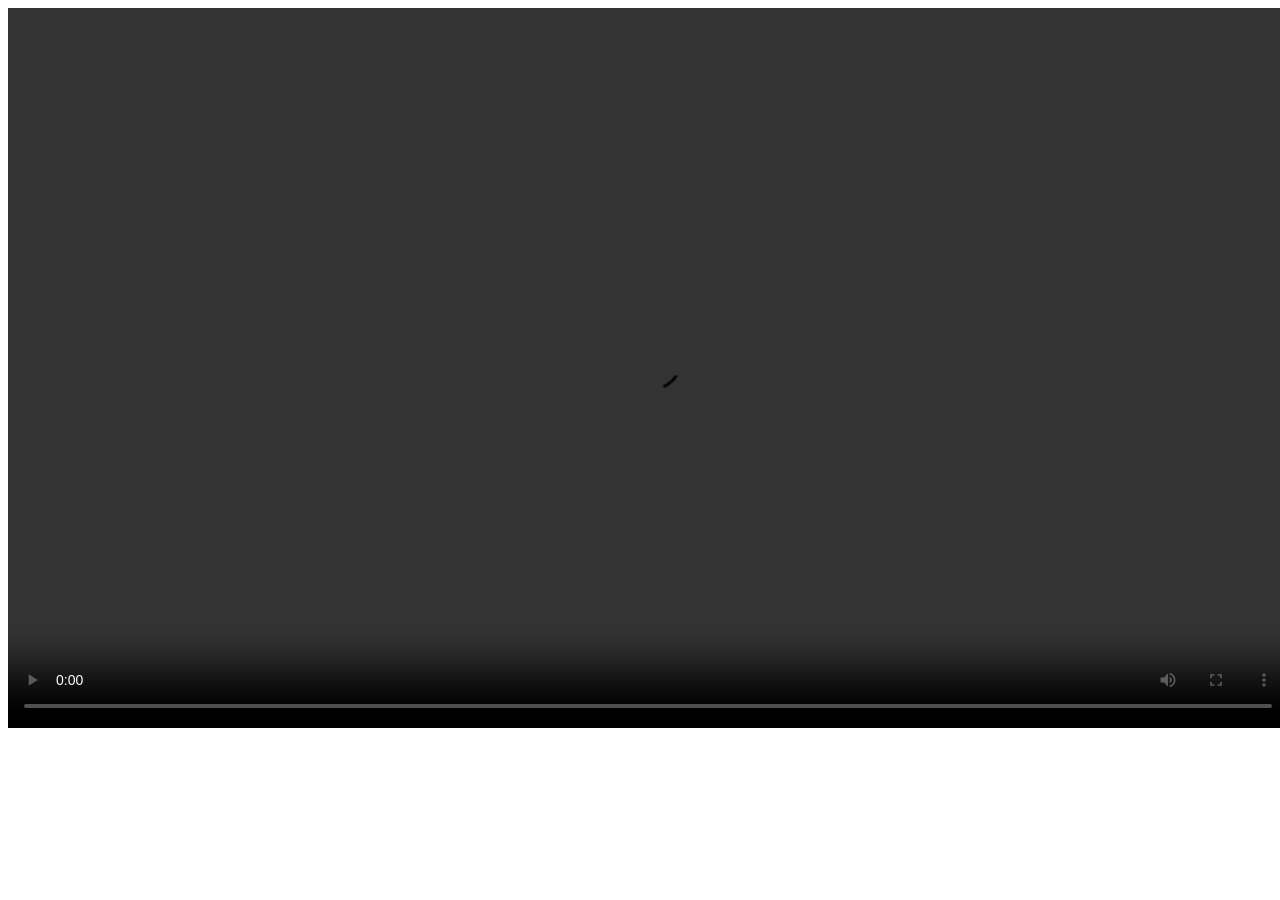
<file: test.html>
<!doctype html>
<html>
<head>
  <meta charset="utf-8">
  <title>videojs-http-source-selector Demo</title>
  <link href="https://vjs.zencdn.net/7.4.1/video-js.css" rel="stylesheet">
  <!--<link href="node_modules/video.js/dist/video-js.css" rel="stylesheet">-->
  <link href="dist/videojs-http-source-selector.css" rel="stylesheet">
</head>
<body>
  <title>videojs-http-source-selector Demo</title>
  <video id="videojs-http-source-selector-player" width="1280" height="720" class="video-js vjs-default-skin vjs-big-play-centered" controls>
    <source src="videos/day1/mediaFilePlaylist.m3u8" type='application/x-mpegURL'>
  </video>
  <!-- Stream URL:
  <input type="text" id="streamURL" value="https://bitdash-a.akamaihd.net/content/MI201109210084_1/m3u8s/f08e80da-bf1d-4e3d-8899-f0f6155f6efa.m3u8" size="65">
  <button onClick="loadStream()">Load</button>
  <br/>
  Caption1 URL:
  <input type="text" id="caption1URL" value="https://crackle-mediaconvert.s3.amazonaws.com/assets/thesonata/HLS/captions/thesonata_aiml.vtt" size="65">
  <button onClick="loadCaption1()">Load Caption</button>
  <br/>
  Caption2 URL:
  <input type="text" id="caption2URL" value="https://crackle-mediaconvert.s3.amazonaws.com/assets/thesonata/HLS/captions/thesonata_3play.vtt" size="65">
  <button onClick="loadCaption2()">Load Caption</button> -->

  <!--<script src="node_modules/video.js/dist/video.js"></script>-->
  <script src='https://vjs.zencdn.net/7.4.1/video.js'></script>
  <script src="dist/videojs-contrib-quality-levels.js"></script>
  <script src="dist/videojs-http-source-selector.js"></script>
  <script>
    (function(window, videojs) {
      var player = window.player = videojs('videojs-http-source-selector-player');
      player.httpSourceSelector();
      //Load stream from query param /?stream=MYHLS_STREAM_URL_GOES_HERE
      var queryParamStream = getQueryString('stream');
      if(queryParamStream !== null)
      {
        document.getElementById("streamURL").value = queryParamStream;
        player.src({ type: "application/x-mpegURL", src: document.getElementById("streamURL").value });
      }
    }(window, window.videojs));

    function loadStream(){
      console.log("Change stream to : "+document.getElementById("streamURL").value );
      player.src({ type: "application/x-mpegURL", src: document.getElementById("streamURL").value });
    }

    function loadCaption1(){
      console.log("Add caption: "+document.getElementById("caption1URL").value );
      player.addRemoteTextTrack({src: document.getElementById("caption1URL").value, label: 'Caption 1'}, false);
    }

    function loadCaption2(){
      console.log("Add caption: "+document.getElementById("caption2URL").value );
      player.addRemoteTextTrack({src: document.getElementById("caption2URL").value, label: 'Caption 2'}, false);
    }

    /**
      * Get the value of a querystring
      * @param  {String} field The field to get the value of
      * @param  {String} url   The URL to get the value from (optional)
      * @return {String}       The field value
      */
    function getQueryString ( field, url )
    {
      var href = url ? url : window.location.href;
      var reg = new RegExp( '[?&]' + field + '=([^]*)', 'i' );
      var string = reg.exec(href);
      return string ? string[1] : null;
    }
  </script>
</body>
</html>
</file>
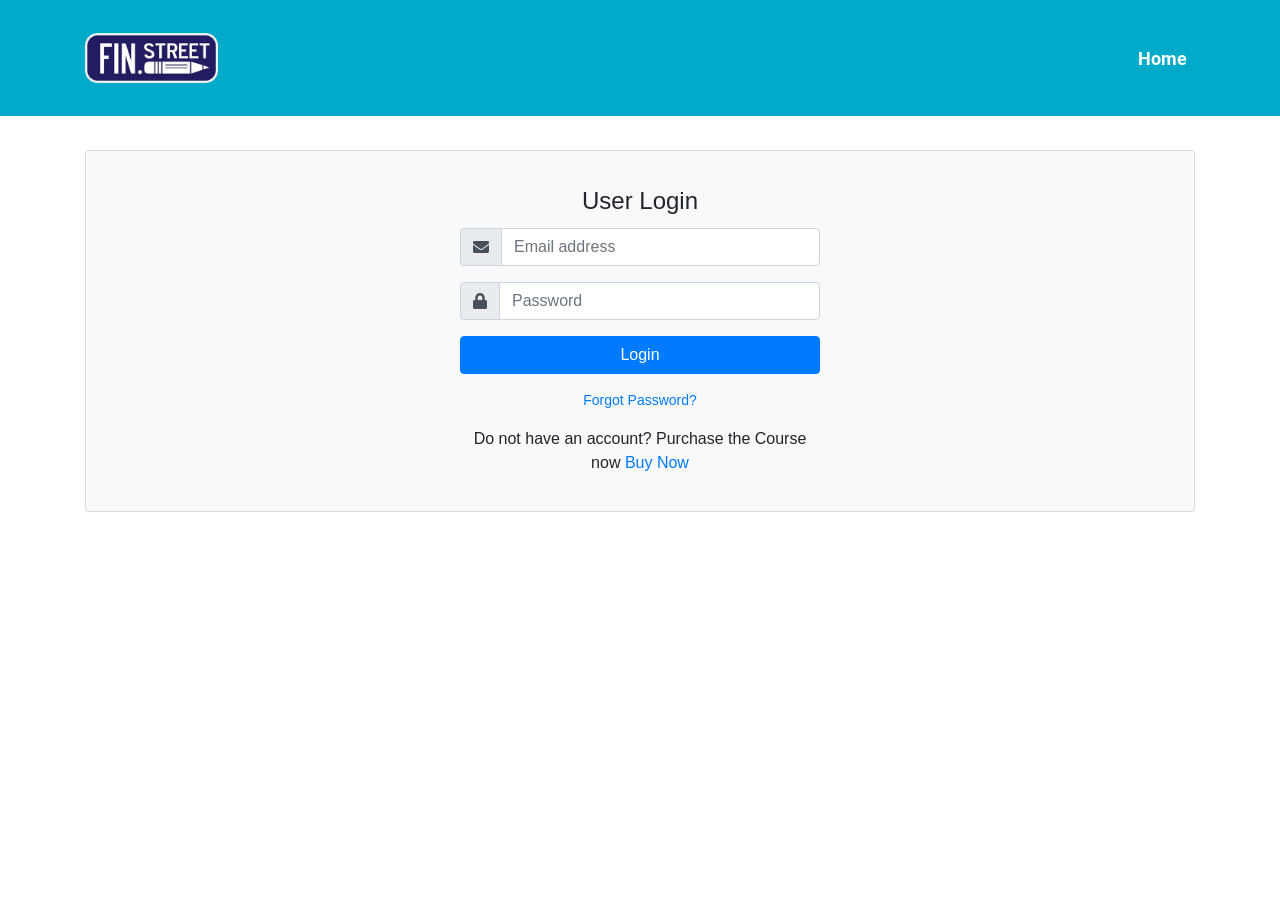
<file: user-login.html>
<!DOCTYPE html>
<html lang="en">

<head>

    <!-- Global site tag (gtag.js) - Google Analytics -->
    <script async src="https://www.googletagmanager.com/gtag/js?id=ENTER_YOUR_ANALYTICS_ID"></script>
    <script>
        window.dataLayer = window.dataLayer || [];
        function gtag() { dataLayer.push(arguments); }
        gtag('js', new Date());

        gtag('config', 'ENTER_YOUR_ANALYTICS_ID');
    </script>

    <!-- Google Tag Manager -->
    <script>(function (w, d, s, l, i) {
            w[l] = w[l] || []; w[l].push({
                'gtm.start':
                    new Date().getTime(), event: 'gtm.js'
            }); var f = d.getElementsByTagName(s)[0],
                j = d.createElement(s), dl = l != 'dataLayer' ? '&l=' + l : ''; j.async = true; j.src =
                    'https://www.googletagmanager.com/gtm.js?id=' + i + dl; f.parentNode.insertBefore(j, f);
        })(window, document, 'script', 'dataLayer', 'ENTER_YOUR_TAG_ID');</script>
    <!-- End Google Tag Manager -->


    <title>User Login | Finstreet | India's 1st ever Financial Freedom Coach</title>
    <link rel="stylesheet" href="css/bootstrap.min.css">
    <link rel="stylesheet" href="css/style.css">
    <link rel="icon" href="images/cropped-Fin-270x270.jpg">
    <link rel="stylesheet" href="https://use.fontawesome.com/releases/v5.0.8/css/all.css">
    <style type="text/css">
        .divider-text {
            position: relative;
            text-align: center;
            margin-top: 15px;
            margin-bottom: 15px;
        }

        .divider-text span {
            padding: 7px;
            font-size: 12px;
            position: relative;
            z-index: 2;
        }

        .divider-text:after {
            content: "";
            position: absolute;
            width: 100%;
            border-bottom: 1px solid #ddd;
            top: 55%;
            left: 0;
            z-index: 1;
        }

        .btn-facebook {
            background-color: #405D9D;
            color: #fff;
        }

        .btn-twitter {
            background-color: #42AEEC;
            color: #fff;
        }
    </style>

    <!-- Facebook Pixel Code -->
    <script>
        !function (f, b, e, v, n, t, s) {
            if (f.fbq) return; n = f.fbq = function () {
                n.callMethod ?
                    n.callMethod.apply(n, arguments) : n.queue.push(arguments)
            };
            if (!f._fbq) f._fbq = n; n.push = n; n.loaded = !0; n.version = '2.0';
            n.queue = []; t = b.createElement(e); t.async = !0;
            t.src = v; s = b.getElementsByTagName(e)[0];
            s.parentNode.insertBefore(t, s)
        }(window, document, 'script',
            'https://connect.facebook.net/en_US/fbevents.js');
        fbq('init', '2925272084236286');
        fbq('track', 'PageView');
    </script>
    <noscript><img height="1" width="1" style="display:none"
            src="https://www.facebook.com/tr?id=2925272084236286&ev=PageView&noscript=1" /></noscript>
    <!-- End Facebook Pixel Code -->

</head>

<body>

    <!-- Google Tag Manager (noscript) -->
    <noscript><iframe src="https://www.googletagmanager.com/ns.html?id=ENTER_YOUR_TAG_ID" height="0" width="0"
            style="display:none;visibility:hidden"></iframe></noscript>
    <!-- End Google Tag Manager (noscript) -->


    <div class="d-none d-lg-block">
        <!-- Navigation -->
        <div class="fixed-top" style="padding:20px 0px;background-color:#00abc9;outline:none;">
            <nav class="navbar navbar-expand-lg navbar-dark static-top">
                <div class="container">
                    <a class="navbar-brand" href="/">
                        <img src="images/logo.png" alt="" width="133" height="50">
                    </a>
                    <button class="navbar-toggler" type="button" data-toggle="collapse" data-target="#navbarResponsive"
                        aria-controls="navbarResponsive" aria-expanded="false" aria-label="Toggle navigation">
                        <span class="navbar-toggler-icon"></span>
                    </button>
                    <div class="collapse navbar-collapse" id="navbarResponsive">
                        <ul class="navbar-nav ml-auto font-roboto-b" style="font-size: 18px;font-weight:bold;">
                            <li class="nav-item active">
                                <a class="nav-link" href="/">Home
                                    <span class="sr-only">(current)</span>
                                </a>
                            </li>
                            <!-- <li class="nav-item">
                                <a class="nav-link cursor-pointer text-white" href="signup">Signup</a>
                            </li>
                            <li class="nav-item active">
                                <a class="nav-link" href="login">Login</a>
                            </li> -->
                        </ul>
                    </div>
                </div>
            </nav>
        </div>
        <!-- Page Content -->
        <div class="container mb-5" style="margin-top: 150px;">

            <div class="card bg-light">
                <article class="card-body mx-auto" style="max-width: 400px;">
                    <h4 class="card-title mt-3 text-center">User Login</h4>
                    <form>

                        <div class="form-group input-group">
                            <div class="input-group-prepend">
                                <span class="input-group-text"> <i class="fa fa-envelope"></i> </span>
                            </div>
                            <input name="email" id="email" class="form-control" placeholder="Email address"
                                type="email">
                        </div> <!-- form-group// -->

                        <div class="form-group input-group">
                            <div class="input-group-prepend">
                                <span class="input-group-text"> <i class="fa fa-lock"></i> </span>
                            </div>
                            <input class="form-control" id="password" name="password" placeholder="Password"
                                type="password">
                        </div> <!-- form-group// -->

                        <div class="form-group">
                            <button type="submit" id="login" class="btn btn-primary btn-block">Login</button>
                        </div> <!-- form-group// -->
                        <p class="text-center" style="font-size: 14px;"><a href="user-forgot-password">Forgot
                                Password?</a> </p>
                        <p class="text-center">Do not have an account? Purchase the Course now <a href="checkout">Buy
                                Now</a> </p>
                    </form>
                </article>
            </div> <!-- card.// -->

        </div>
        <!--container end.//-->
    </div>

    <div class="d-lg-none">
        <!-- Navigation -->
        <div class="fixed-top" style="padding:80px 0px;background-color:#00abc9;outline:none;">
            <header>
                <div class="position-fixed h-100 w-100"
                    style="opacity:1;backdrop-filter:blur(8px); -webkit-backdrop-filter:blur(8px);z-index:16;display:none;top:0px"
                    id="drawer">
                    <div class="container h-100 w-100 pr-0">
                        <div class="row h-100 w-100 mr-0 position-absolute">
                            <div class="col-2 d-flex justify-content-end pt-5 pl-0" id="cross"
                                style="padding-right:20px !important;">
                                <div id="mobile-cross">
                                    <p class="m-0" style="font-size:50px;color:#fff;">X</p>
                                </div>
                            </div>
                            <div class="col-10 position-relative"
                                style="background: #00abc9 0% 0% no-repeat padding-box;">
                                <div class="position-absolute w-100" style="top:10%;">
                                    <p class="footer-text font-weight-light text-center"
                                        style="font-size:50px;margin-bottom:10px; font-family: europhonic;color:#231c62;"
                                        onclick="window.location = '/'">Home</p>
                                    <!-- <p class="footer-text font-weight-light text-center" style="font-size:50px;margin-bottom:10px; font-family: europhonic;color:#fff;" onclick="window.location = '/'">Home</p> -->

                                </div>
                            </div>
                        </div>
                    </div>
                </div>
                <div class="nav-container">
                    <div id="mobile-navbar"></div>
                    <div style="position: fixed; z-index: 10; right:70px; margin-top:-38px; z-index:15 !important;"
                        id="open-drawer">
                        <hr
                            style="width: 50px;height: 4px;background-color: white;margin-top: 10px;margin-bottom: 0px;border-radius: 100px;">
                        <hr
                            style="width: 50px;height: 4px;background-color: white;margin-top: 15px;margin-bottom: 0px;border-radius: 100px;">
                        <hr
                            style="width: 50px;height: 4px;background-color: white;margin-top: 15px;margin-bottom: 0px;border-radius: 100px;">
                    </div>
                    <div class="d-flex position-fixed align-items-center w-100"
                        style="z-index: 10; margin-top:-45px; margin-left:32px;">
                        <a class="navbar-brand header-text" id="mobile-header-logo-text" href="/">
                            <img class="logo-header" src="images/logo.png" alt="" style="width:250px;">
                        </a>
                    </div>
                </div>
            </header>
        </div>

        <!-- Page Content -->
        <div class="container mb-5" style="margin-top: 250px;">

            <div class="card bg-light">
                <article class="card-body">
                    <h4 class="card-title mt-3 text-center mb-5" style="font-size: 3rem;">User Login</h4>
                    <form>

                        <div class="form-group input-group mb-4">
                            <div class="input-group-prepend">
                                <span class="input-group-text px-4"> <i class="fa fa-envelope"
                                        style="font-size: 2rem;"></i> </span>
                            </div>
                            <input name="email" id="email-mobile" class="form-control" placeholder="Email address"
                                type="email" style="font-size: 2rem;">
                        </div> <!-- form-group// -->

                        <div class="form-group input-group mb-4">
                            <div class="input-group-prepend">
                                <span class="input-group-text px-4"> <i class="fa fa-lock" style="font-size: 2rem;"></i>
                                </span>
                            </div>
                            <input class="form-control" id="password-mobile" name="password" placeholder="Password"
                                type="password" style="font-size: 2rem;">
                        </div> <!-- form-group// -->

                        <div class="form-group">
                            <button type="submit" id="login-mobile" class="btn btn-primary btn-block"
                                style="font-size: 2.5rem;">Login</button>
                        </div> <!-- form-group// -->
                        <p class="text-center" style="font-size: 1.5rem;"><a href="user-forgot-password">Forgot
                                Password?</a> </p>
                        <p class="text-center" style="font-size: 2rem;">Do not have an account? Purchase the Course now
                            <a href="checkout">Buy Now</a>
                        </p>
                    </form>
                </article>
            </div> <!-- card.// -->

        </div>
        <!--container end.//-->
    </div>




    <!-- Optional JavaScript -->
    <!-- jQuery first, then Popper.js, then Bootstrap JS -->
    <script src="js/jquery-3.4.1.min.js"></script>
    <script src="js/bootstrap.min.js"></script>
    <script>
        //open mobile drawer
        $("#drawer").css('display', 'none');
        $("#open-drawer").on("click", function () {
            if ($("#drawer").css('display') == 'none') {
                $("#drawer").css('display', 'block');
            } else {
                $("#drawer").css('display', 'none');
            }
        });
        $("#cross").on("click", function () {
            $("#drawer").css('display', 'none');
        });

        function validateEmail() {
            var email = $("#email").val();
            var emailReg = /^\w+([-+.']\w+)*@\w+([-.]\w+)*\.\w+([-.]\w+)*$/
            if (emailReg.test(email)) {
                return true;
            } else {
                return false;
            }
        }

        $("#login").on("click", function (e) {
            e.preventDefault();
            var error = "";

            if (validateEmail()) {
                $("#email").css('border-color', '#BCE0FD');
                $("#email").css('border-width', '1px');
            } else {
                $("#email").css('border-color', 'red');
                $("#email").css('border-width', '1px');
                error = error + 'email';
            }

            if ($("#password").val() == "") {
                $("#password").css('border-color', 'red');
                $("#password").css('border-width', '1px');
                error = error + 'confirm password';
            } else {
                $("#password").css('border-color', '#BCE0FD');
                $("#password").css('border-width', '1px');
            }

            if (error == "") {

                $.ajax({
                    type: 'POST',
                    url: 'php/user-login.php',
                    dataType: "json",
                    data: {
                        email: $("#email").val(),
                        password: $("#password").val()
                    },
                    success: function (data) {
                        if (data.status == 201) {
                            sessionStorage.useremail = $("#email").val();
                            window.location = "user-dashboard";
                        } else if (data.status == 301) {
                            //Email already registered
                            alert(data.error);
                        } else {
                            alert("Some error occured. Our team is dedicatedly addressing this issue. Thankyou for your patience");
                        }
                    }
                });
            }
        });

        // code for mobile
        function validateEmailMobile() {
            var email = $("#email-mobile").val();
            var emailReg = /^\w+([-+.']\w+)*@\w+([-.]\w+)*\.\w+([-.]\w+)*$/
            if (emailReg.test(email)) {
                return true;
            } else {
                return false;
            }
        }

        $("#login-mobile").on("click", function (e) {
            e.preventDefault();
            var error = "";

            if (validateEmailMobile()) {
                $("#email-mobile").css('border-color', '#BCE0FD');
                $("#email-mobile").css('border-width', '1px');
            } else {
                $("#email-mobile").css('border-color', 'red');
                $("#email-mobile").css('border-width', '1px');
                error = error + 'email';
            }

            if ($("#password-mobile").val() == "") {
                $("#password-mobile").css('border-color', 'red');
                $("#password-mobile").css('border-width', '1px');
                error = error + 'confirm password';
            } else {
                $("#password-mobile").css('border-color', '#BCE0FD');
                $("#password-mobile").css('border-width', '1px');
            }

            if (error == "") {

                $.ajax({
                    type: 'POST',
                    url: 'php/user-login.php',
                    dataType: "json",
                    data: {
                        email: $("#email-mobile").val(),
                        password: $("#password-mobile").val()
                    },
                    success: function (data) {
                        if (data.status == 201) {
                            sessionStorage.useremail = $("#email-mobile").val();
                            window.location = "user-dashboard";
                        } else if (data.status == 301) {
                            //Email already registered
                            alert(data.error);
                        } else {
                            alert("Some error occured. Our team is dedicatedly addressing this issue. Thankyou for your patience");
                        }
                    }
                });
            }
        });
    </script>
</body>

</html>
</file>
<file: css/style.css>
@charset "utf-8";
/* CSS Document */
@font-face {
    font-family: montserrat-b;
    src: url(../fonts/Montserrat-Bold.ttf);
    font-display: swap;
}
.font-montserrat-b {
    font-family: montserrat-b;
}
@font-face {
    font-family: montserrat-m;
    src: url(../fonts/Montserrat-Medium.otf);
    font-display: swap;
}
.font-montserrat-m {
    font-family: montserrat-m;
}
@font-face {
    font-family: montserrat-r;
    src: url(../fonts/Montserrat-Regular.ttf);
    font-display: swap;
}
.font-montserrat-r {
    font-family: montserrat-r;
}
@font-face {
    font-family: roboto-b;
    src: url(../fonts/Roboto-Bold.ttf);
    font-display: swap;
}
.font-roboto-b {
    font-family: roboto-b;
}
@font-face {
    font-family: roboto-m;
    src: url(../fonts/Roboto-Medium.ttf);
    font-display: swap;
}
.font-roboto-m {
    font-family: roboto-m;
}
@font-face {
    font-family: roboto-r;
    src: url(../fonts/Roboto-Regular.ttf);
    font-display: swap;
}
.font-roboto-r {
    font-family:roboto-r;
}
@font-face{
    font-family: roboto-l;
    src: url(../fonts/Roboto-Light.ttf);
    font-display:swap;
}
.font-roboto-l{
    font-family: roboto-l;
}
.color-white{
    color: #FFF;
}
/* drawer */
#drawer{
    -webkit-animation-duration: 0.8s;
    animation-duration: 0.8s;
    -webkit-animation-fill-mode: both;
    animation-fill-mode: both;
    -webkit-animation-name: slideright;
    animation-name: slideright;
}
@-webkit-keyframes slideright {
    0% {transform: translate(-100%,0px);}
    100% {transform: translate(0px,0px);}
}
@keyframes slideright {
    0% {transform: translate(100%,0px);}
    100% {transform: translate(0%,0px);}
}
/* timer */
.countdown-row {
    clear: both;
    width: 100%;
    padding: 0px 2px;
    text-align: center;
}
.countdown-section {
    display: block;
    float: left;
    text-align: center;
    border-radius: 5px;
    margin: 0px;
    padding: 0px 10px;
}
.countdown-amount {
    display: inline-block;
    text-align: center;
    font-weight: bold;
    padding: 10px;
    margin-bottom: 10px;
}
.is-countdown {
    display: inline-block;
    margin-left: auto;
    margin-right: auto;
}
.elAlign_center {
    text-align: center;
}
.wideCountdownSize1.cdStyleCircleLine .countdown-amount {
    border-radius: 100px;
    min-width: 55px;
}
.cdWhite.cdStyleCircleLine .countdown-amount {
    color: #FFF;
    border: 4px solid #FFF;
}
.wideCountdownSize1 .countdown-amount {
    font-size: 18px;
}
.wideCountdownSize1 .countdown-period {
    font-size: 15px;
}
.cdLabelWhite .countdown-period {
    color:#fff;
}
.cdLabelBold .countdown-period {
    font-weight: bold;
}
/* video player 4  */
.innerContent {
    word-wrap: break-word;
}
.bgCover {
    background-size: cover !important;
    -webkit-background-size: cover !important;
    background-attachment: fixed !important;
    background-repeat: repeat repeat !important;
    background-position: center center;
}
.elVideoWidth100 {
    width: 100% !important;
}
.de-editable {
    position: relative;
    cursor: auto !important;
}
.elVideoplaceholder {
    position: relative;
    padding-bottom: 56.25% !important;
    padding-top: 25px !important;
    height: 0;
    margin-bottom: 0px;
    z-index: 1;
    display:none;
}
.elVideoplaceholder_inner {
    position: absolute;
    top: 0;
    left: 0;
    width: 100% !important;
    height: 100% !important;
    -webkit-box-sizing: border-box;
    -moz-box-sizing: border-box;
    box-sizing: border-box;
    background-color: #2B2B2B;
    border: 1px solid rgba(0,0,0,0.2);
    text-align: center;
    background-image: url(/images/videoplaceholderbg.png);
    background-position: center center;
    background-repeat: no-repeat;
    -webkit-box-shadow: inset 0 0 0 1px rgba(255,255,255,0.3);
    -moz-box-shadow: inset 0 0 0 1px rgba(255,255,255,0.3);
    box-shadow: inset 0 0 0 1px rgba(255,255,255,0.3);
}
.elVideo {
    position: relative;
    overflow: hidden;
    display:block !important;
}
.fluid-width-video-wrapper {
    width: 100%;
    position: relative;
    padding: 0;
}

.cursor-pointer{
    cursor: pointer !important;
}

.bg-white{
    background-color: white;
}

.text-white{
    color: white;
}

.bg-blue{
    background-color: #231C62;
}

.text-blue{
    color: #231C62;
}
/* Discount price section 7  */
.pricing-panel .panel-heading {
    text-align: center;
    padding: 25px 15px;
    margin-bottom: 0px;
}
.pricely-label {
    display: block;
    font-size: 13px;
    letter-spacing: 1px;
    margin: 0 auto 0px;
    text-transform: uppercase;
}
.pricely-currency {
    display: inline-block;
    font-size: 20px;
    font-weight: 400;
    position: absolute;
    top: 30px;
}
.pricely-figure {
    padding: 20px 0 20px;
    position: relative;
}
.pricely-amount {
    display: inline-block;
    font-size: 70px;
    line-height: 70px;
    padding: 0 0 0 17px;
}
/* faq */
.faqTitle {
    padding-bottom: 5px;
}
.elDividerStyle1 .elDividerInner {
    border-top-width: 2px;
    border-top-style: solid;
}
/* video player css */
.block{
    font-size: 60px;
    text-align: center;
    display: flex;
}
.block > *{
    margin: auto;
    display: inline-block;
}

/* popup */
#mask {
    position:absolute;
    left:0;
    top:0;
    z-index:9000;
    background-color:#26262c;
    display:none;
}  
#mask1 {
position:absolute;
left:0;
top:0;
z-index:9000;
background-color:#26262c;
display:none;
}
#boxes .window {
position:fixed;
left:0;
top:100px !important;
width:100%;
display:none;
z-index:9999;
padding:20px;
border-radius: 5px;
text-align: center;
}
#boxes #dialog {
width:780px; 
height:auto;
padding:10px;
background-color:#ffffff;
font-size: 15pt;
}  
#boxes #dialog1 {
width:780px; 
height:auto;
padding:10px;
background-color:#ffffff;
font-size: 15pt;
}
.agree:hover{
background-color: #D1D1D1;
}
.popupoption:hover{
    background-color:#D1D1D1;
    color: green;
}
.popupoption2:hover{
    color: red;
}

/* sideNav Button */
#st-2 {
    font-family: "Helvetica Neue", Verdana, Helvetica, Arial, sans-serif;
    -moz-transition: all 0.2s ease-in;
    -ms-transition: all 0.2s ease-in;
    -o-transition: all 0.2s ease-in;
    -webkit-transition: all 0.2s ease-in;
    transition: all 0.2s ease-in;
    backface-visibility: hidden;
    display: block;
    position: fixed;
    opacity: 1;
    text-align: left;
    top: 180px;
    z-index: 94034;
}
#st-2 .st-total {
    -moz-transition: all 0.2s ease-in;
    -ms-transition: all 0.2s ease-in;
    -o-transition: all 0.2s ease-in;
    -webkit-transition: all 0.2s ease-in;
    transition: all 0.2s ease-in;
    background: #fff;
    color: #555;
    display: inline-block;
    font-weight: 500;
    line-height: 18px;
    margin-right: 0;
    min-height: 34px;
    max-width: 80px;
    opacity: 1;
    padding: 4px 0;
    text-align: center;
    width: 48px;
}
#st-2 .st-btn.st-first {
    border-top: none;
    border-top-right-radius: 4px;
}
#st-2 .st-btn[data-network='facebook'] {
    background-color: #4267B2;
}
#st-2 .st-btn[data-network='whatsapp'] {
    background-color: #25d366;
}
#st-2 .st-btn[data-network='twitter'] {
    background-color: #55acee;
}
#st-2 .st-btn[data-network='email'] {
    background-color: #7d7d7d;
}
#st-2 .st-btn[data-network='messenger'] {
    background-color: #448AFF;
}
#st-2 .st-btn.st-last {
    border-bottom: none;
    border-bottom-right-radius: 4px;
}
#st-2 .st-toggle {
    left: -48px;
    -moz-transition: all 0.2s ease-in;
    -ms-transition: all 0.2s ease-in;
    -o-transition: all 0.2s ease-in;
    -webkit-transition: all 0.2s ease-in;
    transition: all 0.2s ease-in;
    background: #ccc;
    border-bottom-right-radius: 4px;
    color: white;
    cursor: pointer;
    font-size: 24px;
    line-height: 24px;
    position: relative;
    text-align: center;
    width: 48px;
}
#st-2 .st-btn > img {
    -moz-transition: all 0.2s ease-in;
    -ms-transition: all 0.2s ease-in;
    -o-transition: all 0.2s ease-in;
    -webkit-transition: all 0.2s ease-in;
    transition: all 0.2s ease-in;
    height: 24px;
    margin-left: 0;
    vertical-align: top;
    width: 24px;
}
#st-2 > div {
    clear: left;
    float: left;
}
#st-2.st-left .st-toggle .st-left {
    display: inline-block;
}
#st-2.st-left .st-toggle .st-right {
    display: none;
}
#st-2.st-left {
    left: 0px;
}
#st-2.st-left.st-hidden .st-toggle .st-right {
    display: inline-block;
}
#st-2.st-hidden.st-left {
    left: -48px;
}
#st-2.st-hidden.st-right {
    left: -48px;
}
#st-2 .st-btn:hover {
    border-bottom-right-radius: 4px;
    border-top-right-radius: 4px;
}
#st-2:hover .st-toggle {
    left: 0;
}
#st-2.st-has-labels .st-btn:hover {
    width: 120px;
}
#st-2 .st-btn > span {
    -moz-transition: all 0.2s ease-in;
    -ms-transition: all 0.2s ease-in;
    -o-transition: all 0.2s ease-in;
    -webkit-transition: all 0.2s ease-in;
    transition: all 0.2s ease-in;
    color: #fff;
    display: inline-block;
    font-weight: 500;
    left: -35px;
    letter-spacing: 0.5px;
    opacity: 0;
    padding: 0 6px;
    position: relative;
    vertical-align: top;
    filter: alpha(opacity=0);
}
#st-2 .st-btn[data-network='facebook'] > span {
    color: #fff;
}
#st-2 .st-btn[data-network='whatsapp'] > span {
    color: #fff;
}
#st-2 .st-btn[data-network='twitter'] > span {
    color: #fff;
}
#st-2 .st-btn[data-network='email'] > span {
    color: #fff;
}
#st-2 .st-btn[data-network='messenger'] > span {
    color: #fff;
}
#st-2 .st-btn:hover > span {
    opacity: 1;
    display: inline-block;
    left: 0;
    filter: alpha(opacity=100);
}
#st-2 .st-btn {
    -moz-box-sizing: border-box;
    -webkit-box-sizing: border-box;
    box-sizing: border-box;
    -moz-transition: all 0.2s ease-in;
    -ms-transition: all 0.2s ease-in;
    -o-transition: all 0.2s ease-in;
    -webkit-transition: all 0.2s ease-in;
    transition: all 0.2s ease-in;
    border: none;
    cursor: pointer;
    display: inline-block;
    font-size: NaNpx;
    height: 48px;
    line-height: 24px;
    margin-bottom: 0;
    opacity: 1;
    overflow: hidden;
    padding: 12px;
    position: relative;
    text-align: left;
    top: 0;
    vertical-align: top;
    white-space: nowrap;
    width: 48px;
}
#st-2.st-hidden .st-toggle {
    border-top-right-radius: 4px;
}
#st-2.st-hidden:hover .st-toggle {
    left: 48px;
}
#st-2.st-hidden {
    width: 96px;
}

/* youtube video css */
.play-button {
    width: 90px;
    height: 60px;
    background-color: #333;
    box-shadow: 0 0 30px rgba( 0,0,0,0.6 );
    z-index: 1;
    opacity: 0.8;
    border-radius: 6px;
}
.play-button:before {
    content: "";
    border-style: solid;
    border-width: 15px 0 15px 26.0px;
    border-color: transparent transparent transparent #fff;
}
.youtube img,
.youtube .play-button {
    cursor: pointer;
}
.youtube img,
.youtube iframe,
.play-button,
.play-button:before {
    position: absolute;
}
.play-button,
.play-button:before {
    top: 50%;
    left: 50%;
    transform: translate3d( -50%, -50%, 0 );
}
/* mobile sidenav arrow css  */
.arrow {
    display: inline-block;
    padding: 20px 0px;
    font-family: arial, helvetica, sans-serif;
    border: 2px solid rgb(0,0,0);
    border-radius: 5px 0 0 5px;
    box-shadow: 0 4px 2px -2px rgba(0,0,0,0.4);
}   
.arrow::after {
    content: '';
    position: absolute;
    display: inline-block;
    top: 25px;
    right: -16px;
    width: 30px;
    height: 30px;
    border-top: 2px solid rgb(0,0,0);
    border-right: 2px solid rgb(0,0,0);
    background-color: #ccc;
    transform: rotate(45deg);
}
.carousel-control-prev-icon{
    background-image: url(../icons/ArrowBlue.svg);
    transform: rotate(180deg);
}
.carousel-control-next-icon{
    background-image: url(../icons/ArrowBlue.svg);
}
.carousel-control-next .carousel-control-prev{
    width: 9% !important;
}
</file>
<file: dist/videojs-http-source-selector.css>
.video-js.vjs-http-source-selector{display:block}
</file>
